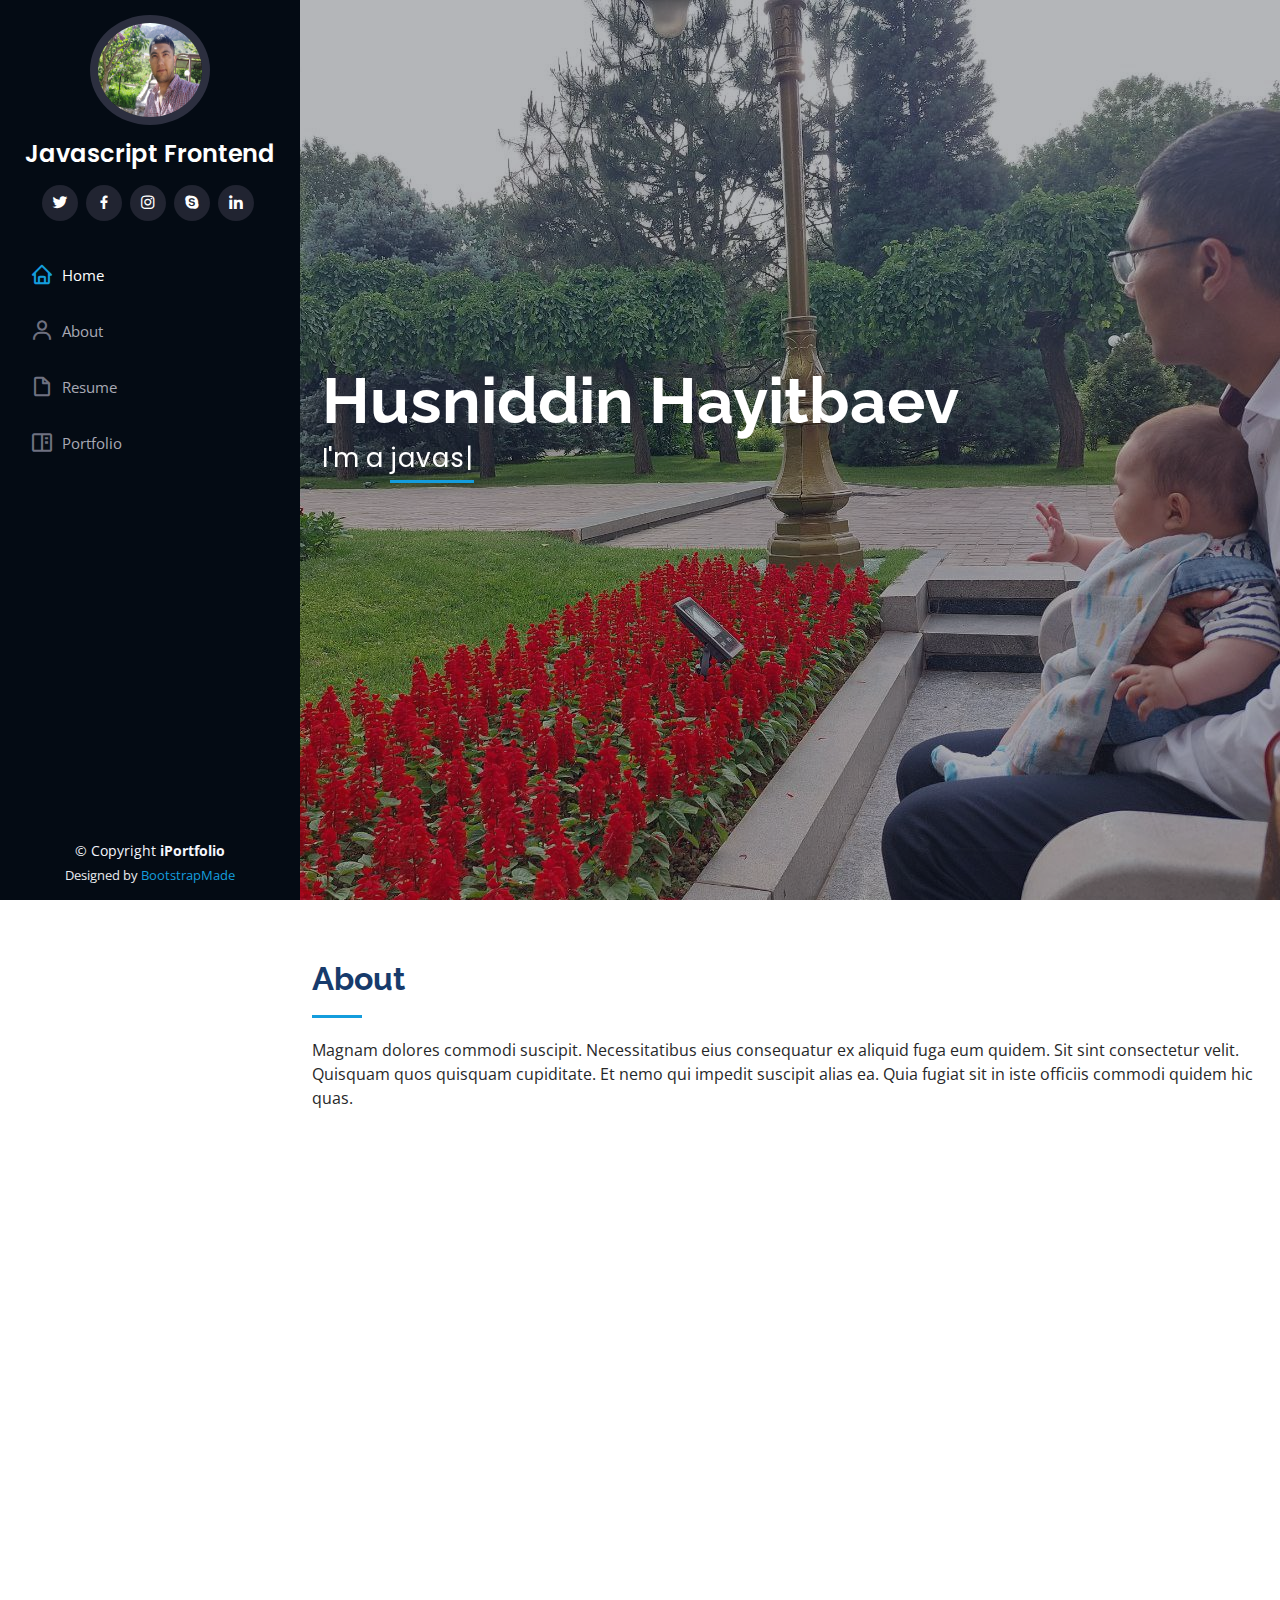
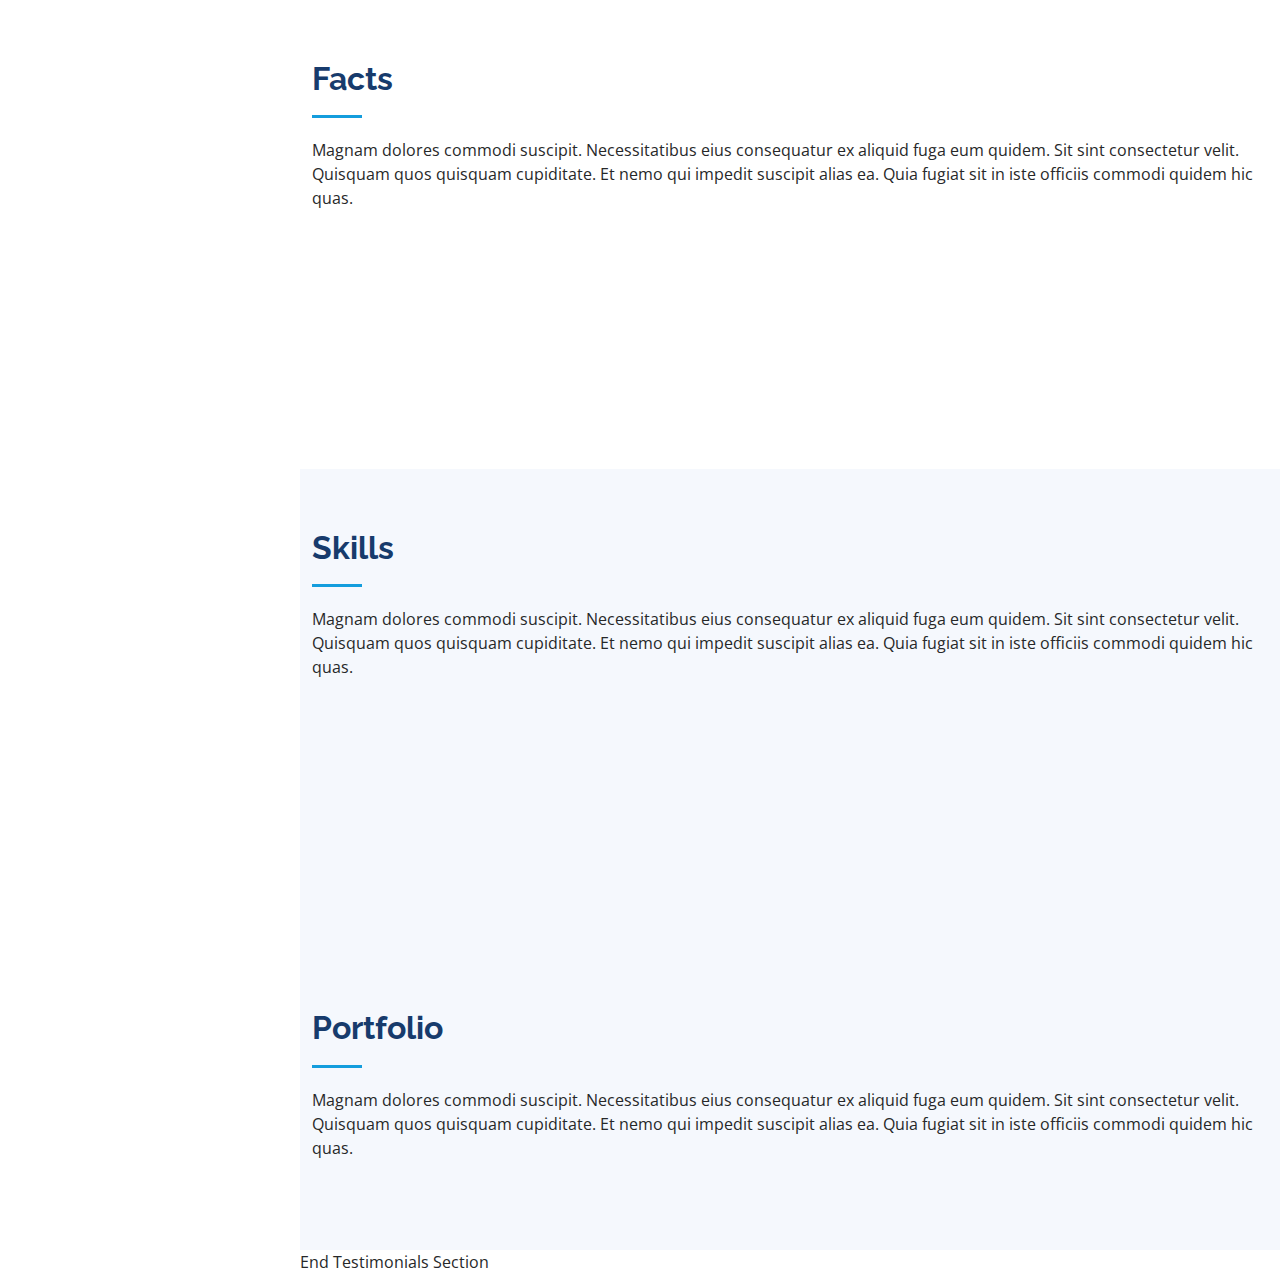
<file: iPortfolio/index.html>
<!DOCTYPE html>
<html lang="en">

<head>
  <meta charset="utf-8">
  <meta content="width=device-width, initial-scale=1.0" name="viewport">

  <title>iPortfolio Bootstrap Template - Index</title>
  <meta content="" name="description">
  <meta content="" name="keywords">

  <!-- Favicons -->
  <link href="assets/img/favicon.png" rel="icon">
  <link href="assets/img/apple-touch-icon.png" rel="apple-touch-icon">

  <!-- Google Fonts -->
  <link href="https://fonts.googleapis.com/css?family=Open+Sans:300,300i,400,400i,600,600i,700,700i|Raleway:300,300i,400,400i,500,500i,600,600i,700,700i|Poppins:300,300i,400,400i,500,500i,600,600i,700,700i" rel="stylesheet">

  <!-- Vendor CSS Files -->
  <link href="assets/vendor/aos/aos.css" rel="stylesheet">
  <link href="assets/vendor/bootstrap/css/bootstrap.min.css" rel="stylesheet">
  <link href="assets/vendor/bootstrap-icons/bootstrap-icons.css" rel="stylesheet">
  <link href="assets/vendor/boxicons/css/boxicons.min.css" rel="stylesheet">
  <link href="assets/vendor/glightbox/css/glightbox.min.css" rel="stylesheet">
  <link href="assets/vendor/swiper/swiper-bundle.min.css" rel="stylesheet">

  <!-- Template Main CSS File -->
  <link href="assets/css/style.css" rel="stylesheet">

  <!-- =======================================================
  * Template Name: iPortfolio - v3.7.0
  * Template URL: https://bootstrapmade.com/iportfolio-bootstrap-portfolio-websites-template/
  * Author: BootstrapMade.com
  * License: https://bootstrapmade.com/license/
  ======================================================== -->
</head>

<body>

  <!-- ======= Mobile nav toggle button ======= -->
  <i class="bi bi-list mobile-nav-toggle d-xl-none"></i>

  <!-- ======= Header ======= -->
  <header id="header">
    <div class="d-flex flex-column">

      <div class="profile">
        <img src="assets/img/img.jpg"  alt="" class="img-fluid rounded-circle">
        <h1 class="text-light"><a href="index.html"> Javascript Frontend</a></h1>
        <div class="social-links mt-3 text-center">
          <a href="#" class="twitter"><i class="bx bxl-twitter"></i></a>
          <a href="#" class="facebook"><i class="bx bxl-facebook"></i></a>
          <a href="#" class="instagram"><i class="bx bxl-instagram"></i></a>
          <a href="#" class="google-plus"><i class="bx bxl-skype"></i></a>
          <a href="#" class="linkedin"><i class="bx bxl-linkedin"></i></a>
        </div>
      </div>

      <style>
        .img-fluid{
          width: 100px;
          height: 110px;
        }
      </style>

      <nav id="navbar" class="nav-menu navbar">
        <ul>
          <li><a href="#hero" class="nav-link scrollto active"><i class="bx bx-home"></i> <span>Home</span></a></li>
          <li><a href="#about" class="nav-link scrollto"><i class="bx bx-user"></i> <span>About</span></a></li>
          <li><a href="#resume" class="nav-link scrollto"><i class="bx bx-file-blank"></i> <span>Resume</span></a></li>
          <li><a href="./Новая папка/index1.html" class="nav-link scrollto"><i class="bx bx-book-content"></i> <span>Portfolio</span></a></li>
          <!-- <li><a href="#contact" class="nav-link scrollto"><i class="bx bx-envelope"></i> <span>Contact</span></a></li> -->
        </ul>
      </nav><!-- .nav-menu -->
    </div>
  </header><!-- End Header -->

  <!-- ======= Hero Section ======= -->
  <section id="hero" class="d-flex flex-column justify-content-center align-items-center">
    <div class="hero-container" data-aos="fade-in">
      <h1>Husniddin Hayitbaev</h1>
      <p>I'm a <span class="typed" data-typed-items="javascript developer, frontend developer"></span></p>
    </div>
  </section><!-- End Hero -->

  <main id="main">

    <!-- ======= About Section ======= -->
    <section id="about" class="about">
      <div class="container">

        <div class="section-title">
          <h2>About</h2>
          <p>Magnam dolores commodi suscipit. Necessitatibus eius consequatur ex aliquid fuga eum quidem. Sit sint consectetur velit. Quisquam quos quisquam cupiditate. Et nemo qui impedit suscipit alias ea. Quia fugiat sit in iste officiis commodi quidem hic quas.</p>
        </div>

        <div class="row">
          <div class="col-lg-4" data-aos="fade-right">
            <img src="assets/img/rasm1.jpg" class="img-fluid" alt="">
          </div>
          <div class="col-lg-8 pt-4 pt-lg-0 content" data-aos="fade-left">
            <h3>UI/UX Designer &amp; Web Developer.</h3>
            <p class="fst-italic">
              Lorem ipsum dolor sit amet, consectetur adipiscing elit, sed do eiusmod tempor incididunt ut labore et dolore
              magna aliqua.
            </p>
            <div class="row">
              <div class="col-lg-6">
                <ul>
                  <li><i class="bi bi-chevron-right"></i> <strong>Birthday:</strong> <span>1 May 1995</span></li>
                  <li><i class="bi bi-chevron-right"></i> <strong>Website:</strong> <span>www.example.com</span></li>
                  <li><i class="bi bi-chevron-right"></i> <strong>Phone:</strong> <span>+123 456 7890</span></li>
                  <li><i class="bi bi-chevron-right"></i> <strong>City:</strong> <span>New York, USA</span></li>
                </ul>
              </div>
              <div class="col-lg-6">
                <ul>
                  <li><i class="bi bi-chevron-right"></i> <strong>Age:</strong> <span>30</span></li>
                  <li><i class="bi bi-chevron-right"></i> <strong>Degree:</strong> <span>Master</span></li>
                  <li><i class="bi bi-chevron-right"></i> <strong>PhEmailone:</strong> <span>email@example.com</span></li>
                  <li><i class="bi bi-chevron-right"></i> <strong>Freelance:</strong> <span>Available</span></li>
                </ul>
              </div>
            </div>
            <p>
              Officiis eligendi itaque labore et dolorum mollitia officiis optio vero. Quisquam sunt adipisci omnis et ut. Nulla accusantium dolor incidunt officia tempore. Et eius omnis.
              Cupiditate ut dicta maxime officiis quidem quia. Sed et consectetur qui quia repellendus itaque neque. Aliquid amet quidem ut quaerat cupiditate. Ab et eum qui repellendus omnis culpa magni laudantium dolores.
            </p>
          </div>
        </div>

      </div>
    </section><!-- End About Section -->

    <!-- ======= Facts Section ======= -->
    <section id="facts" class="facts">
      <div class="container">

        <div class="section-title">
          <h2>Facts</h2>
          <p>Magnam dolores commodi suscipit. Necessitatibus eius consequatur ex aliquid fuga eum quidem. Sit sint consectetur velit. Quisquam quos quisquam cupiditate. Et nemo qui impedit suscipit alias ea. Quia fugiat sit in iste officiis commodi quidem hic quas.</p>
        </div>

        <div class="row no-gutters">

          <div class="col-lg-3 col-md-6 d-md-flex align-items-md-stretch" data-aos="fade-up">
            <div class="count-box">
              <i class="bi bi-emoji-smile"></i>
              <span data-purecounter-start="0" data-purecounter-end="232" data-purecounter-duration="1" class="purecounter"></span>
              <p><strong>Happy Clients</strong> consequuntur quae</p>
            </div>
          </div>

          <div class="col-lg-3 col-md-6 d-md-flex align-items-md-stretch" data-aos="fade-up" data-aos-delay="100">
            <div class="count-box">
              <i class="bi bi-journal-richtext"></i>
              <span data-purecounter-start="0" data-purecounter-end="521" data-purecounter-duration="1" class="purecounter"></span>
              <p><strong>Projects</strong> adipisci atque cum quia aut</p>
            </div>
          </div>

          <div class="col-lg-3 col-md-6 d-md-flex align-items-md-stretch" data-aos="fade-up" data-aos-delay="200">
            <div class="count-box">
              <i class="bi bi-headset"></i>
              <span data-purecounter-start="0" data-purecounter-end="1453" data-purecounter-duration="1" class="purecounter"></span>
              <p><strong>Hours Of Support</strong> aut commodi quaerat</p>
            </div>
          </div>

          <div class="col-lg-3 col-md-6 d-md-flex align-items-md-stretch" data-aos="fade-up" data-aos-delay="300">
            <div class="count-box">
              <i class="bi bi-people"></i>
              <span data-purecounter-start="0" data-purecounter-end="32" data-purecounter-duration="1" class="purecounter"></span>
              <p><strong>Hard Workers</strong> rerum asperiores dolor</p>
            </div>
          </div>

        </div>

      </div>
    </section><!-- End Facts Section -->

    <!-- ======= Skills Section ======= -->
    <section id="skills" class="skills section-bg">
      <div class="container">

        <div class="section-title">
          <h2>Skills</h2>
          <p>Magnam dolores commodi suscipit. Necessitatibus eius consequatur ex aliquid fuga eum quidem. Sit sint consectetur velit. Quisquam quos quisquam cupiditate. Et nemo qui impedit suscipit alias ea. Quia fugiat sit in iste officiis commodi quidem hic quas.</p>
        </div>

        <div class="row skills-content">

          <div class="col-lg-6" data-aos="fade-up">

            <div class="progress">
              <span class="skill">HTML <i class="val">100%</i></span>
              <div class="progress-bar-wrap">
                <div class="progress-bar" role="progressbar" aria-valuenow="100" aria-valuemin="0" aria-valuemax="100"></div>
              </div>
            </div>

            <div class="progress">
              <span class="skill">CSS <i class="val">90%</i></span>
              <div class="progress-bar-wrap">
                <div class="progress-bar" role="progressbar" aria-valuenow="90" aria-valuemin="0" aria-valuemax="100"></div>
              </div>
            </div>

            <div class="progress">
              <span class="skill">JavaScript <i class="val">75%</i></span>
              <div class="progress-bar-wrap">
                <div class="progress-bar" role="progressbar" aria-valuenow="75" aria-valuemin="0" aria-valuemax="100"></div>
              </div>
            </div>

          </div>

          <div class="col-lg-6" data-aos="fade-up" data-aos-delay="100">

            <div class="progress">
              <span class="skill">PHP <i class="val">80%</i></span>
              <div class="progress-bar-wrap">
                <div class="progress-bar" role="progressbar" aria-valuenow="80" aria-valuemin="0" aria-valuemax="100"></div>
              </div>
            </div>

            <div class="progress">
              <span class="skill">WordPress/CMS <i class="val">90%</i></span>
              <div class="progress-bar-wrap">
                <div class="progress-bar" role="progressbar" aria-valuenow="90" aria-valuemin="0" aria-valuemax="100"></div>
              </div>
            </div>

            <div class="progress">
              <span class="skill">Photoshop <i class="val">55%</i></span>
              <div class="progress-bar-wrap">
                <div class="progress-bar" role="progressbar" aria-valuenow="55" aria-valuemin="0" aria-valuemax="100"></div>
              </div>
            </div>

          </div>

        </div>

      </div>
    </section><!-- End Skills Section -->

    <!-- ======= Resume Section ======= -->
    <!-- <section id="resume" class="resume">
      <div class="container">

        <div class="section-title">
          <h2>Resume</h2>
          <p>Magnam dolores commodi suscipit. Necessitatibus eius consequatur ex aliquid fuga eum quidem. Sit sint consectetur velit. Quisquam quos quisquam cupiditate. Et nemo qui impedit suscipit alias ea. Quia fugiat sit in iste officiis commodi quidem hic quas.</p>
        </div>

        <div class="row">
          <div class="col-lg-6" data-aos="fade-up">
            <h3 class="resume-title">Sumary</h3>
            <div class="resume-item pb-0">
              <h4>Alex Smith</h4>
              <p><em>Innovative and deadline-driven Graphic Designer with 3+ years of experience designing and developing user-centered digital/print marketing material from initial concept to final, polished deliverable.</em></p>
              <ul>
                <li>Portland par 127,Orlando, FL</li>
                <li>(123) 456-7891</li>
                <li>alice.barkley@example.com</li>
              </ul>
            </div>

            <h3 class="resume-title">Education</h3>
            <div class="resume-item">
              <h4>Master of Fine Arts &amp; Graphic Design</h4>
              <h5>2015 - 2016</h5>
              <p><em>Rochester Institute of Technology, Rochester, NY</em></p>
              <p>Qui deserunt veniam. Et sed aliquam labore tempore sed quisquam iusto autem sit. Ea vero voluptatum qui ut dignissimos deleniti nerada porti sand markend</p>
            </div>
            <div class="resume-item">
              <h4>Bachelor of Fine Arts &amp; Graphic Design</h4>
              <h5>2010 - 2014</h5>
              <p><em>Rochester Institute of Technology, Rochester, NY</em></p>
              <p>Quia nobis sequi est occaecati aut. Repudiandae et iusto quae reiciendis et quis Eius vel ratione eius unde vitae rerum voluptates asperiores voluptatem Earum molestiae consequatur neque etlon sader mart dila</p>
            </div>
          </div>
          <div class="col-lg-6" data-aos="fade-up" data-aos-delay="100">
            <h3 class="resume-title">Professional Experience</h3>
            <div class="resume-item">
              <h4>Senior graphic design specialist</h4>
              <h5>2019 - Present</h5>
              <p><em>Experion, New York, NY </em></p>
              <ul>
                <li>Lead in the design, development, and implementation of the graphic, layout, and production communication materials</li>
                <li>Delegate tasks to the 7 members of the design team and provide counsel on all aspects of the project. </li>
                <li>Supervise the assessment of all graphic materials in order to ensure quality and accuracy of the design</li>
                <li>Oversee the efficient use of production project budgets ranging from $2,000 - $25,000</li>
              </ul>
            </div>
            <div class="resume-item">
              <h4>Graphic design specialist</h4>
              <h5>2017 - 2018</h5>
              <p><em>Stepping Stone Advertising, New York, NY</em></p>
              <ul>
                <li>Developed numerous marketing programs (logos, brochures,infographics, presentations, and advertisements).</li>
                <li>Managed up to 5 projects or tasks at a given time while under pressure</li>
                <li>Recommended and consulted with clients on the most appropriate graphic design</li>
                <li>Created 4+ design presentations and proposals a month for clients and account managers</li>
              </ul>
            </div>
          </div>
        </div>

      </div>
    </section>End Resume Section -->

    <!-- ======= Portfolio Section ======= -->
    <section id="portfolio" class="portfolio section-bg">
      <div class="container">

        <div class="section-title">
          <h2>Portfolio</h2>
          <p>Magnam dolores commodi suscipit. Necessitatibus eius consequatur ex aliquid fuga eum quidem. Sit sint consectetur velit. Quisquam quos quisquam cupiditate. Et nemo qui impedit suscipit alias ea. Quia fugiat sit in iste officiis commodi quidem hic quas.</p>
        </div>

      
      </div>
    </section><!-- End Portfolio Section -->

    <!-- ======= Services Section ======= -->
    <!-- <section id="services" class="services">
      <div class="container">

        <div class="section-title">
          <h2>Services</h2>
          <p>Magnam dolores commodi suscipit. Necessitatibus eius consequatur ex aliquid fuga eum quidem. Sit sint consectetur velit. Quisquam quos quisquam cupiditate. Et nemo qui impedit suscipit alias ea. Quia fugiat sit in iste officiis commodi quidem hic quas.</p>
        </div>

        <div class="row">
          <div class="col-lg-4 col-md-6 icon-box" data-aos="fade-up">
            <div class="icon"><i class="bi bi-briefcase"></i></div>
            <h4 class="title"><a href="">Lorem Ipsum</a></h4>
            <p class="description">Voluptatum deleniti atque corrupti quos dolores et quas molestias excepturi sint occaecati cupiditate non provident</p>
          </div>
          <div class="col-lg-4 col-md-6 icon-box" data-aos="fade-up" data-aos-delay="100">
            <div class="icon"><i class="bi bi-card-checklist"></i></div>
            <h4 class="title"><a href="">Dolor Sitema</a></h4>
            <p class="description">Minim veniam, quis nostrud exercitation ullamco laboris nisi ut aliquip ex ea commodo consequat tarad limino ata</p>
          </div>
          <div class="col-lg-4 col-md-6 icon-box" data-aos="fade-up" data-aos-delay="200">
            <div class="icon"><i class="bi bi-bar-chart"></i></div>
            <h4 class="title"><a href="">Sed ut perspiciatis</a></h4>
            <p class="description">Duis aute irure dolor in reprehenderit in voluptate velit esse cillum dolore eu fugiat nulla pariatur</p>
          </div>
          <div class="col-lg-4 col-md-6 icon-box" data-aos="fade-up" data-aos-delay="300">
            <div class="icon"><i class="bi bi-binoculars"></i></div>
            <h4 class="title"><a href="">Magni Dolores</a></h4>
            <p class="description">Excepteur sint occaecat cupidatat non proident, sunt in culpa qui officia deserunt mollit anim id est laborum</p>
          </div>
          <div class="col-lg-4 col-md-6 icon-box" data-aos="fade-up" data-aos-delay="400">
            <div class="icon"><i class="bi bi-brightness-high"></i></div>
            <h4 class="title"><a href="">Nemo Enim</a></h4>
            <p class="description">At vero eos et accusamus et iusto odio dignissimos ducimus qui blanditiis praesentium voluptatum deleniti atque</p>
          </div>
          <div class="col-lg-4 col-md-6 icon-box" data-aos="fade-up" data-aos-delay="500">
            <div class="icon"><i class="bi bi-calendar4-week"></i></div>
            <h4 class="title"><a href="">Eiusmod Tempor</a></h4>
            <p class="description">Et harum quidem rerum facilis est et expedita distinctio. Nam libero tempore, cum soluta nobis est eligendi</p>
          </div>
        </div>

      </div>
    </section>End Services Section -->

    <!-- ======= Testimonials Section ======= -->
    End Testimonials Section

    <!-- ======= Contact Section ======= -->
    <!-- <section id="contact" class="contact">
      <div class="container">

        <div class="section-title">
          <h2>Contact</h2>
          <p>Magnam dolores commodi suscipit. Necessitatibus eius consequatur ex aliquid fuga eum quidem. Sit sint consectetur velit. Quisquam quos quisquam cupiditate. Et nemo qui impedit suscipit alias ea. Quia fugiat sit in iste officiis commodi quidem hic quas.</p>
        </div>

        <div class="row" data-aos="fade-in">

          <div class="col-lg-5 d-flex align-items-stretch">
            <div class="info">
              <div class="address">
                <i class="bi bi-geo-alt"></i>
                <h4>Location:</h4>
                <p>A108 Adam Street, New York, NY 535022</p>
              </div>

              <div class="email">
                <i class="bi bi-envelope"></i>
                <h4>Email:</h4>
                <p>info@example.com</p>
              </div>

              <div class="phone">
                <i class="bi bi-phone"></i>
                <h4>Call:</h4>
                <p>+1 5589 55488 55s</p>
              </div>

              <iframe src="https://www.google.com/maps/embed?pb=!1m14!1m8!1m3!1d12097.433213460943!2d-74.0062269!3d40.7101282!3m2!1i1024!2i768!4f13.1!3m3!1m2!1s0x0%3A0xb89d1fe6bc499443!2sDowntown+Conference+Center!5e0!3m2!1smk!2sbg!4v1539943755621" frameborder="0" style="border:0; width: 100%; height: 290px;" allowfullscreen></iframe>
            </div>

          </div>

          <div class="col-lg-7 mt-5 mt-lg-0 d-flex align-items-stretch">
            <form action="forms/contact.php" method="post" role="form" class="php-email-form">
              <div class="row">
                <div class="form-group col-md-6">
                  <label for="name">Your Name</label>
                  <input type="text" name="name" class="form-control" id="name" required>
                </div>
                <div class="form-group col-md-6">
                  <label for="name">Your Email</label>
                  <input type="email" class="form-control" name="email" id="email" required>
                </div>
              </div>
              <div class="form-group">
                <label for="name">Subject</label>
                <input type="text" class="form-control" name="subject" id="subject" required>
              </div>
              <div class="form-group">
                <label for="name">Message</label>
                <textarea class="form-control" name="message" rows="10" required></textarea>
              </div>
              <div class="my-3">
                <div class="loading">Loading</div>
                <div class="error-message"></div>
                <div class="sent-message">Your message has been sent. Thank you!</div>
              </div>
              <div class="text-center"><button type="submit">Send Message</button></div>
            </form>
          </div>

        </div>

      </div>
    </section>End Contact Section -->

  </main><!-- End #main -->

  <!-- ======= Footer ======= -->
  <footer id="footer">
    <div class="container">
      <div class="copyright">
        &copy; Copyright <strong><span>iPortfolio</span></strong>
      </div>
      <div class="credits">
        <!-- All the links in the footer should remain intact. -->
        <!-- You can delete the links only if you purchased the pro version. -->
        <!-- Licensing information: https://bootstrapmade.com/license/ -->
        <!-- Purchase the pro version with working PHP/AJAX contact form: https://bootstrapmade.com/iportfolio-bootstrap-portfolio-websites-template/ -->
        Designed by <a href="https://bootstrapmade.com/">BootstrapMade</a>
      </div>
    </div>
  </footer><!-- End  Footer -->

  <a href="#" class="back-to-top d-flex align-items-center justify-content-center"><i class="bi bi-arrow-up-short"></i></a>

  <!-- Vendor JS Files -->
  <script src="assets/vendor/purecounter/purecounter.js"></script>
  <script src="assets/vendor/aos/aos.js"></script>
  <script src="assets/vendor/bootstrap/js/bootstrap.bundle.min.js"></script>
  <script src="assets/vendor/glightbox/js/glightbox.min.js"></script>
  <script src="assets/vendor/isotope-layout/isotope.pkgd.min.js"></script>
  <script src="assets/vendor/swiper/swiper-bundle.min.js"></script>
  <script src="assets/vendor/typed.js/typed.min.js"></script>
  <script src="assets/vendor/waypoints/noframework.waypoints.js"></script>
  <script src="assets/vendor/php-email-form/validate.js"></script>

  <!-- Template Main JS File -->
  <script src="assets/js/main.js"></script>

</body>

</html>
</file>
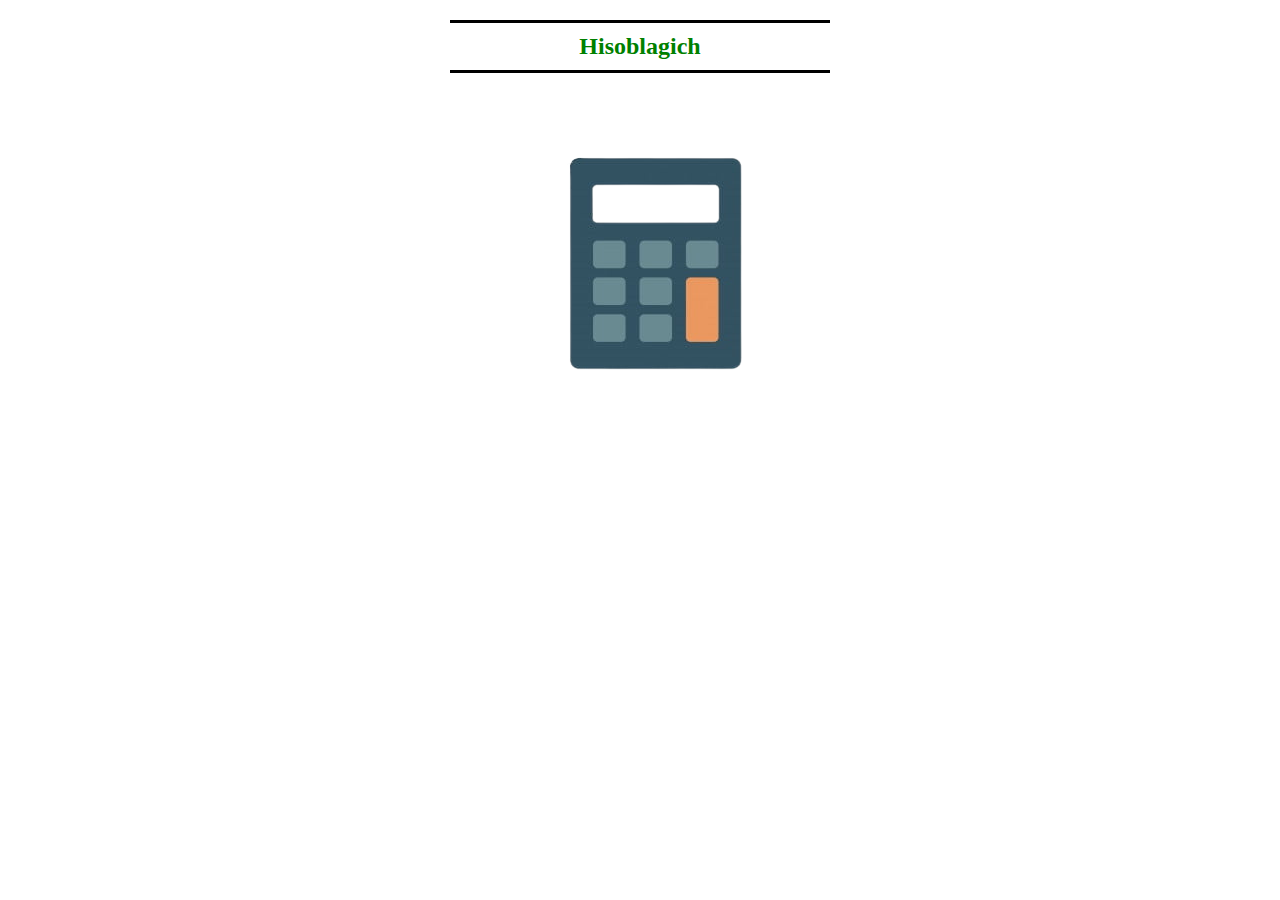
<file: Новая папка/index.html>
<!DOCTYPE html>
<html lang="en">
<head>
    <meta charset="UTF-8">
    <meta http-equiv="X-UA-Compatible" content="IE=edge">
    <meta name="viewport" content="width=device-width, initial-scale=1.0">
    <title>Document</title>
</head>
<body>
    
    <h2>Hisoblagich</h2>
    
    <div>
        <img src="./img/pngtree-cartoon-calculator-image_1288760-removebg-preview (1).png" alt="">
        <h1></h1>
</div>
    <style>
        /* body{
            background: rgb(2,0,36);
background: linear-gradient(90deg, rgba(2,0,36,1) 0%, rgba(121,9,98,1) 35%, rgba(0,212,255,1) 100%);
        } */
        div{
            position: relative;
            text-align: center;
            width: 500px;
            margin: auto;
        }
        h1{
            text-align: center;
            color: black;
            position:absolute ;
            top: 19%;
            left: 43%;
        }

        h2{
            text-align: center;
            color: green;
        }

        h2::after{
            content: "";
            display: block;
            width: 30%;
            height: 3px;
            background: black;
            margin: auto;
            margin-top: 10px;
        }
        h2::before{
            content: "";
            display: block;
            width: 30%;
            height: 3px;
            background: black;
            margin: auto;
            margin-bottom: 10px;
        }

        
    </style>


    <script src="./index.js"> </script>
</body>
</html>
</file>
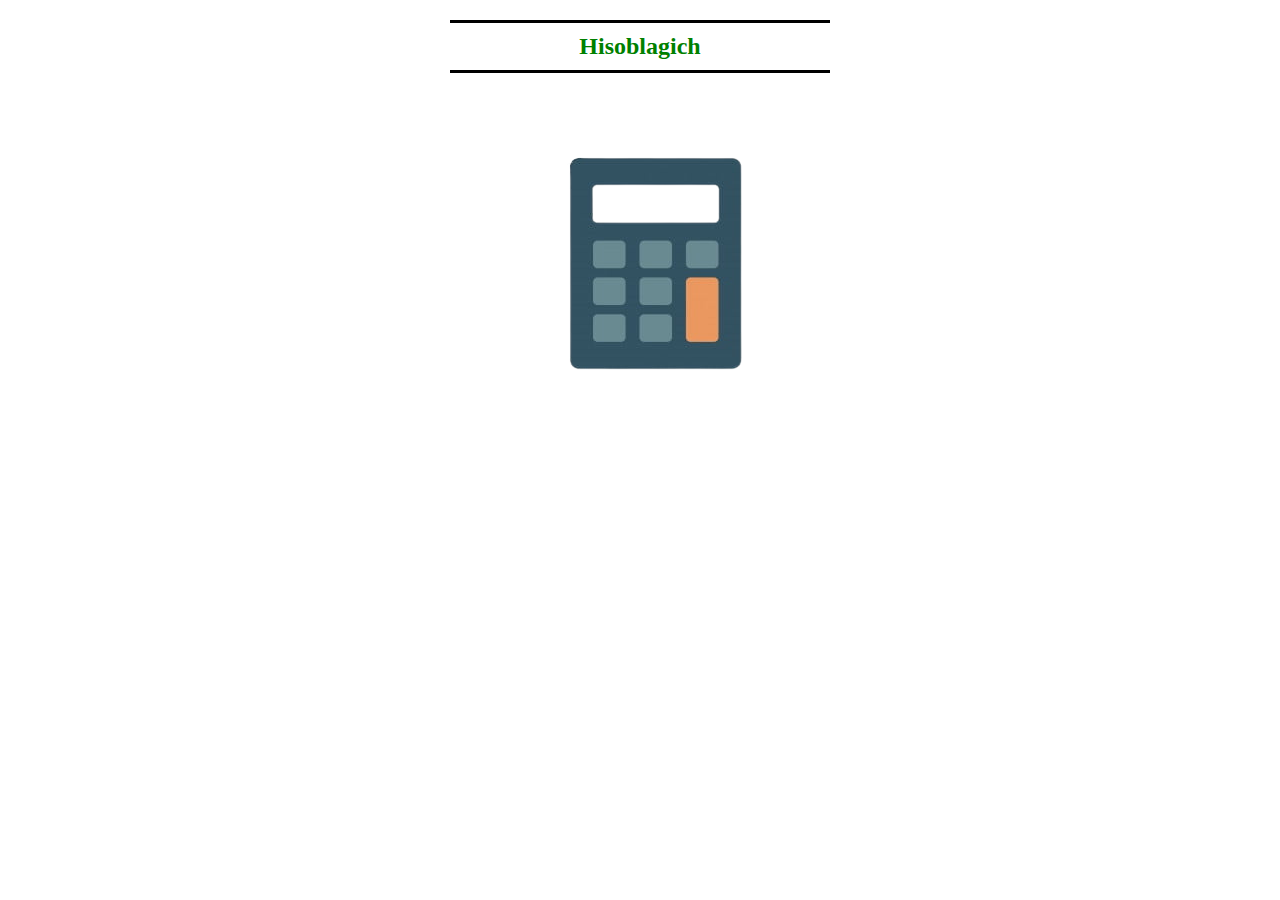
<file: iPortfolio/Новая папка/index.html>
<!DOCTYPE html>
<html lang="en">
<head>
    <meta charset="UTF-8">
    <meta http-equiv="X-UA-Compatible" content="IE=edge">
    <meta name="viewport" content="width=device-width, initial-scale=1.0">
    <title>Document</title>
</head>
<body>
    <h2>Hisoblagich</h2>
    
    <div>
        <img src="./img/pngtree-cartoon-calculator-image_1288760-removebg-preview (1).png" alt="">
        <h1></h1>
</div>
    <style>
        /* body{
            background: rgb(2,0,36);
background: linear-gradient(90deg, rgba(2,0,36,1) 0%, rgba(121,9,98,1) 35%, rgba(0,212,255,1) 100%);
        } */
        div{
            position: relative;
            text-align: center;
            width: 500px;
            margin: auto;
        }
        h1{
            text-align: center;
            color: black;
            position:absolute ;
            top: 19%;
            left: 43%;
        }

        h2{
            text-align: center;
            color: green;
        }

        h2::after{
            content: "";
            display: block;
            width: 30%;
            height: 3px;
            background: black;
            margin: auto;
            margin-top: 10px;
        }
        h2::before{
            content: "";
            display: block;
            width: 30%;
            height: 3px;
            background: black;
            margin: auto;
            margin-bottom: 10px;
        }

        
    </style>


    <script src="./index.js"> </script>
</body>
</html>
</file>
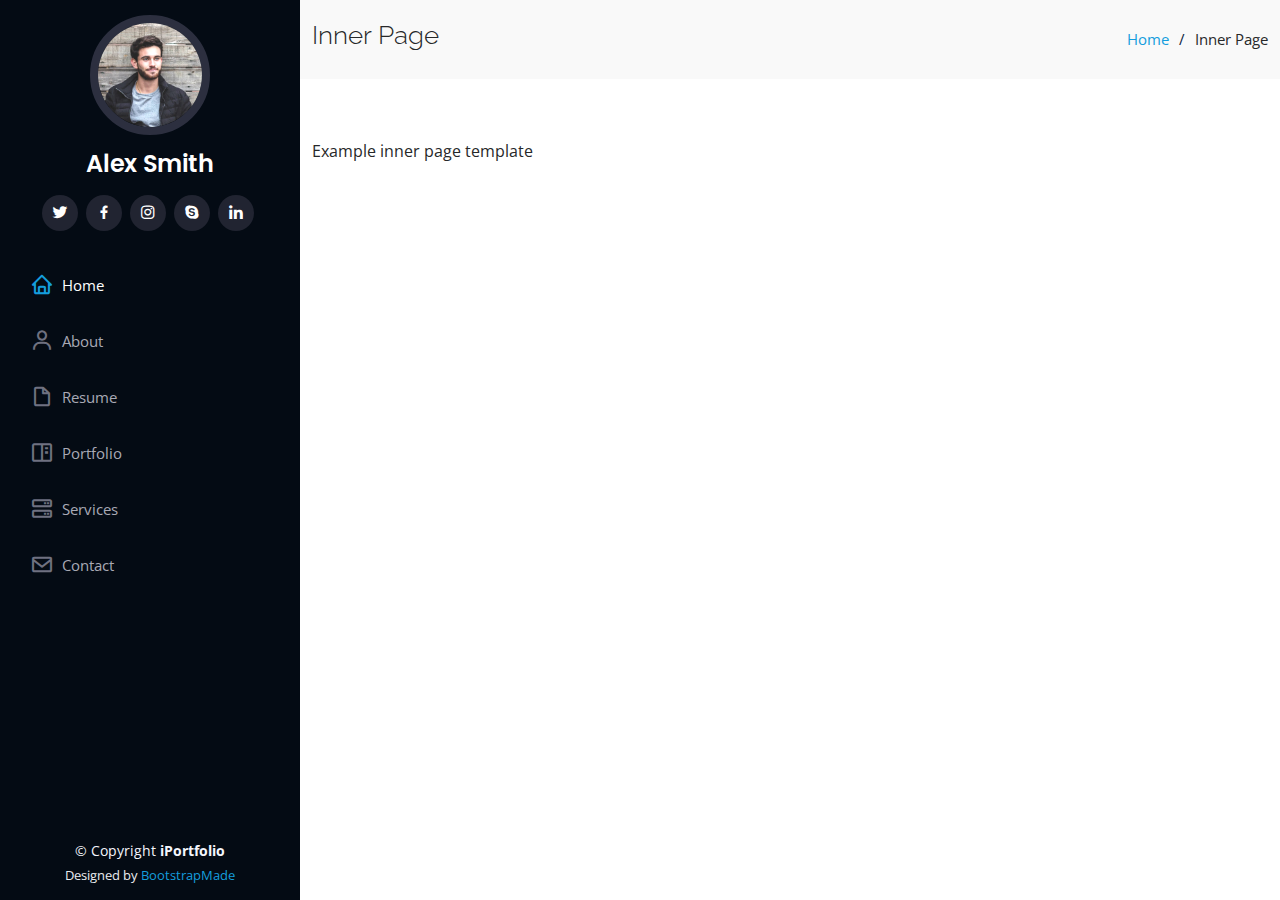
<file: iPortfolio/inner-page.html>
<!DOCTYPE html>
<html lang="en">

<head>
  <meta charset="utf-8">
  <meta content="width=device-width, initial-scale=1.0" name="viewport">

  <title>Inner Page - iPortfolio Bootstrap Template</title>
  <meta content="" name="description">
  <meta content="" name="keywords">

  <!-- Favicons -->
  <link href="assets/img/favicon.png" rel="icon">
  <link href="assets/img/apple-touch-icon.png" rel="apple-touch-icon">

  <!-- Google Fonts -->
  <link href="https://fonts.googleapis.com/css?family=Open+Sans:300,300i,400,400i,600,600i,700,700i|Raleway:300,300i,400,400i,500,500i,600,600i,700,700i|Poppins:300,300i,400,400i,500,500i,600,600i,700,700i" rel="stylesheet">

  <!-- Vendor CSS Files -->
  <link href="assets/vendor/aos/aos.css" rel="stylesheet">
  <link href="assets/vendor/bootstrap/css/bootstrap.min.css" rel="stylesheet">
  <link href="assets/vendor/bootstrap-icons/bootstrap-icons.css" rel="stylesheet">
  <link href="assets/vendor/boxicons/css/boxicons.min.css" rel="stylesheet">
  <link href="assets/vendor/glightbox/css/glightbox.min.css" rel="stylesheet">
  <link href="assets/vendor/swiper/swiper-bundle.min.css" rel="stylesheet">

  <!-- Template Main CSS File -->
  <link href="assets/css/style.css" rel="stylesheet">

  <!-- =======================================================
  * Template Name: iPortfolio - v3.7.0
  * Template URL: https://bootstrapmade.com/iportfolio-bootstrap-portfolio-websites-template/
  * Author: BootstrapMade.com
  * License: https://bootstrapmade.com/license/
  ======================================================== -->
</head>

<body>

  <!-- ======= Mobile nav toggle button ======= -->
  <i class="bi bi-list mobile-nav-toggle d-xl-none"></i>

  <!-- ======= Header ======= -->
  <header id="header">
    <div class="d-flex flex-column">

      <div class="profile">
        <img src="assets/img/profile-img.jpg" alt="" class="img-fluid rounded-circle">
        <h1 class="text-light"><a href="index.html">Alex Smith</a></h1>
        <div class="social-links mt-3 text-center">
          <a href="#" class="twitter"><i class="bx bxl-twitter"></i></a>
          <a href="#" class="facebook"><i class="bx bxl-facebook"></i></a>
          <a href="#" class="instagram"><i class="bx bxl-instagram"></i></a>
          <a href="#" class="google-plus"><i class="bx bxl-skype"></i></a>
          <a href="#" class="linkedin"><i class="bx bxl-linkedin"></i></a>
        </div>
      </div>

      <nav id="navbar" class="nav-menu navbar">
        <ul>
          <li><a href="#hero" class="nav-link scrollto active"><i class="bx bx-home"></i> <span>Home</span></a></li>
          <li><a href="#about" class="nav-link scrollto"><i class="bx bx-user"></i> <span>About</span></a></li>
          <li><a href="#resume" class="nav-link scrollto"><i class="bx bx-file-blank"></i> <span>Resume</span></a></li>
          <li><a href="#portfolio" class="nav-link scrollto"><i class="bx bx-book-content"></i> <span>Portfolio</span></a></li>
          <li><a href="#services" class="nav-link scrollto"><i class="bx bx-server"></i> <span>Services</span></a></li>
          <li><a href="#contact" class="nav-link scrollto"><i class="bx bx-envelope"></i> <span>Contact</span></a></li>
        </ul>
      </nav><!-- .nav-menu -->
    </div>
  </header><!-- End Header -->

  <main id="main">

    <!-- ======= Breadcrumbs ======= -->
    <section class="breadcrumbs">
      <div class="container">

        <div class="d-flex justify-content-between align-items-center">
          <h2>Inner Page</h2>
          <ol>
            <li><a href="index.html">Home</a></li>
            <li>Inner Page</li>
          </ol>
        </div>

      </div>
    </section><!-- End Breadcrumbs -->

    <section class="inner-page">
      <div class="container">
        <p>
          Example inner page template
        </p>
      </div>
    </section>

  </main><!-- End #main -->

  <!-- ======= Footer ======= -->
  <footer id="footer">
    <div class="container">
      <div class="copyright">
        &copy; Copyright <strong><span>iPortfolio</span></strong>
      </div>
      <div class="credits">
        <!-- All the links in the footer should remain intact. -->
        <!-- You can delete the links only if you purchased the pro version. -->
        <!-- Licensing information: https://bootstrapmade.com/license/ -->
        <!-- Purchase the pro version with working PHP/AJAX contact form: https://bootstrapmade.com/iportfolio-bootstrap-portfolio-websites-template/ -->
        Designed by <a href="https://bootstrapmade.com/">BootstrapMade</a>
      </div>
    </div>
  </footer><!-- End  Footer -->

  <a href="#" class="back-to-top d-flex align-items-center justify-content-center"><i class="bi bi-arrow-up-short"></i></a>

  <!-- Vendor JS Files -->
  <script src="assets/vendor/purecounter/purecounter.js"></script>
  <script src="assets/vendor/aos/aos.js"></script>
  <script src="assets/vendor/bootstrap/js/bootstrap.bundle.min.js"></script>
  <script src="assets/vendor/glightbox/js/glightbox.min.js"></script>
  <script src="assets/vendor/isotope-layout/isotope.pkgd.min.js"></script>
  <script src="assets/vendor/swiper/swiper-bundle.min.js"></script>
  <script src="assets/vendor/typed.js/typed.min.js"></script>
  <script src="assets/vendor/waypoints/noframework.waypoints.js"></script>
  <script src="assets/vendor/php-email-form/validate.js"></script>

  <!-- Template Main JS File -->
  <script src="assets/js/main.js"></script>

</body>

</html>
</file>
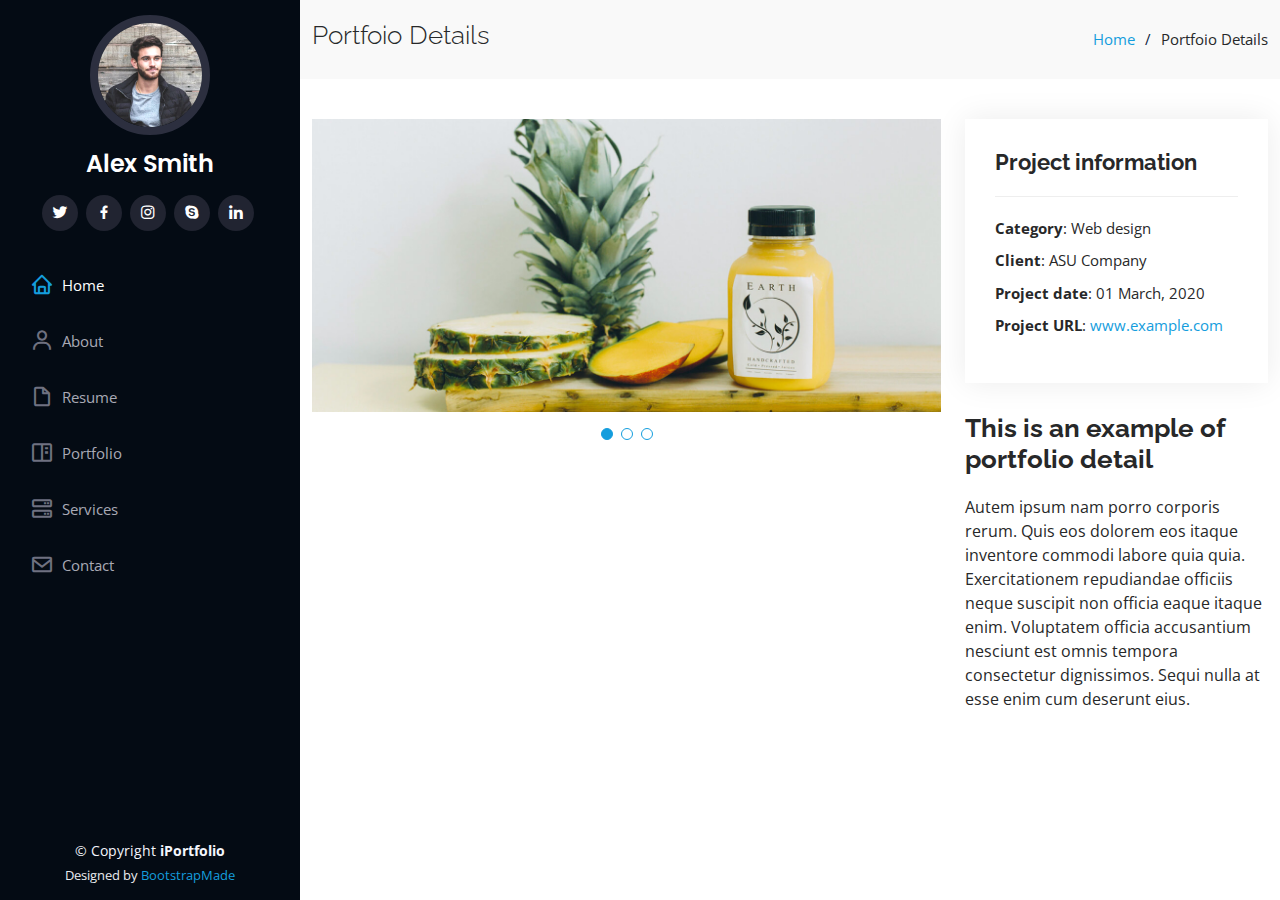
<file: iPortfolio/portfolio-details.html>
<!DOCTYPE html>
<html lang="en">

<head>
  <meta charset="utf-8">
  <meta content="width=device-width, initial-scale=1.0" name="viewport">

  <title>Portfolio Details - iPortfolio Bootstrap Template</title>
  <meta content="" name="description">
  <meta content="" name="keywords">

  <!-- Favicons -->
  <link href="assets/img/favicon.png" rel="icon">
  <link href="assets/img/apple-touch-icon.png" rel="apple-touch-icon">

  <!-- Google Fonts -->
  <link href="https://fonts.googleapis.com/css?family=Open+Sans:300,300i,400,400i,600,600i,700,700i|Raleway:300,300i,400,400i,500,500i,600,600i,700,700i|Poppins:300,300i,400,400i,500,500i,600,600i,700,700i" rel="stylesheet">

  <!-- Vendor CSS Files -->
  <link href="assets/vendor/aos/aos.css" rel="stylesheet">
  <link href="assets/vendor/bootstrap/css/bootstrap.min.css" rel="stylesheet">
  <link href="assets/vendor/bootstrap-icons/bootstrap-icons.css" rel="stylesheet">
  <link href="assets/vendor/boxicons/css/boxicons.min.css" rel="stylesheet">
  <link href="assets/vendor/glightbox/css/glightbox.min.css" rel="stylesheet">
  <link href="assets/vendor/swiper/swiper-bundle.min.css" rel="stylesheet">

  <!-- Template Main CSS File -->
  <link href="assets/css/style.css" rel="stylesheet">

  <!-- =======================================================
  * Template Name: iPortfolio - v3.7.0
  * Template URL: https://bootstrapmade.com/iportfolio-bootstrap-portfolio-websites-template/
  * Author: BootstrapMade.com
  * License: https://bootstrapmade.com/license/
  ======================================================== -->
</head>

<body>

  <!-- ======= Mobile nav toggle button ======= -->
  <i class="bi bi-list mobile-nav-toggle d-xl-none"></i>

  <!-- ======= Header ======= -->
  <header id="header">
    <div class="d-flex flex-column">

      <div class="profile">
        <img src="assets/img/profile-img.jpg" alt="" class="img-fluid rounded-circle">
        <h1 class="text-light"><a href="index.html">Alex Smith</a></h1>
        <div class="social-links mt-3 text-center">
          <a href="#" class="twitter"><i class="bx bxl-twitter"></i></a>
          <a href="#" class="facebook"><i class="bx bxl-facebook"></i></a>
          <a href="#" class="instagram"><i class="bx bxl-instagram"></i></a>
          <a href="#" class="google-plus"><i class="bx bxl-skype"></i></a>
          <a href="#" class="linkedin"><i class="bx bxl-linkedin"></i></a>
        </div>
      </div>

      <nav id="navbar" class="nav-menu navbar">
        <ul>
          <li><a href="#hero" class="nav-link scrollto active"><i class="bx bx-home"></i> <span>Home</span></a></li>
          <li><a href="#about" class="nav-link scrollto"><i class="bx bx-user"></i> <span>About</span></a></li>
          <li><a href="#resume" class="nav-link scrollto"><i class="bx bx-file-blank"></i> <span>Resume</span></a></li>
          <li><a href="#portfolio" class="nav-link scrollto"><i class="bx bx-book-content"></i> <span>Portfolio</span></a></li>
          <li><a href="#services" class="nav-link scrollto"><i class="bx bx-server"></i> <span>Services</span></a></li>
          <li><a href="#contact" class="nav-link scrollto"><i class="bx bx-envelope"></i> <span>Contact</span></a></li>
        </ul>
      </nav><!-- .nav-menu -->
    </div>
  </header><!-- End Header -->

  <main id="main">

    <!-- ======= Breadcrumbs ======= -->
    <section id="breadcrumbs" class="breadcrumbs">
      <div class="container">

        <div class="d-flex justify-content-between align-items-center">
          <h2>Portfoio Details</h2>
          <ol>
            <li><a href="index.html">Home</a></li>
            <li>Portfoio Details</li>
          </ol>
        </div>

      </div>
    </section><!-- End Breadcrumbs -->

    <!-- ======= Portfolio Details Section ======= -->
    <section id="portfolio-details" class="portfolio-details">
      <div class="container">

        <div class="row gy-4">

          <div class="col-lg-8">
            <div class="portfolio-details-slider swiper">
              <div class="swiper-wrapper align-items-center">

                <div class="swiper-slide">
                  <img src="assets/img/portfolio/portfolio-details-1.jpg" alt="">
                </div>

                <div class="swiper-slide">
                  <img src="assets/img/portfolio/portfolio-details-2.jpg" alt="">
                </div>

                <div class="swiper-slide">
                  <img src="assets/img/portfolio/portfolio-details-3.jpg" alt="">
                </div>

              </div>
              <div class="swiper-pagination"></div>
            </div>
          </div>

          <div class="col-lg-4">
            <div class="portfolio-info">
              <h3>Project information</h3>
              <ul>
                <li><strong>Category</strong>: Web design</li>
                <li><strong>Client</strong>: ASU Company</li>
                <li><strong>Project date</strong>: 01 March, 2020</li>
                <li><strong>Project URL</strong>: <a href="#">www.example.com</a></li>
              </ul>
            </div>
            <div class="portfolio-description">
              <h2>This is an example of portfolio detail</h2>
              <p>
                Autem ipsum nam porro corporis rerum. Quis eos dolorem eos itaque inventore commodi labore quia quia. Exercitationem repudiandae officiis neque suscipit non officia eaque itaque enim. Voluptatem officia accusantium nesciunt est omnis tempora consectetur dignissimos. Sequi nulla at esse enim cum deserunt eius.
              </p>
            </div>
          </div>

        </div>

      </div>
    </section><!-- End Portfolio Details Section -->

  </main><!-- End #main -->

  <!-- ======= Footer ======= -->
  <footer id="footer">
    <div class="container">
      <div class="copyright">
        &copy; Copyright <strong><span>iPortfolio</span></strong>
      </div>
      <div class="credits">
        <!-- All the links in the footer should remain intact. -->
        <!-- You can delete the links only if you purchased the pro version. -->
        <!-- Licensing information: https://bootstrapmade.com/license/ -->
        <!-- Purchase the pro version with working PHP/AJAX contact form: https://bootstrapmade.com/iportfolio-bootstrap-portfolio-websites-template/ -->
        Designed by <a href="https://bootstrapmade.com/">BootstrapMade</a>
      </div>
    </div>
  </footer><!-- End  Footer -->

  <a href="#" class="back-to-top d-flex align-items-center justify-content-center"><i class="bi bi-arrow-up-short"></i></a>

  <!-- Vendor JS Files -->
  <script src="assets/vendor/purecounter/purecounter.js"></script>
  <script src="assets/vendor/aos/aos.js"></script>
  <script src="assets/vendor/bootstrap/js/bootstrap.bundle.min.js"></script>
  <script src="assets/vendor/glightbox/js/glightbox.min.js"></script>
  <script src="assets/vendor/isotope-layout/isotope.pkgd.min.js"></script>
  <script src="assets/vendor/swiper/swiper-bundle.min.js"></script>
  <script src="assets/vendor/typed.js/typed.min.js"></script>
  <script src="assets/vendor/waypoints/noframework.waypoints.js"></script>
  <script src="assets/vendor/php-email-form/validate.js"></script>

  <!-- Template Main JS File -->
  <script src="assets/js/main.js"></script>

</body>

</html>
</file>
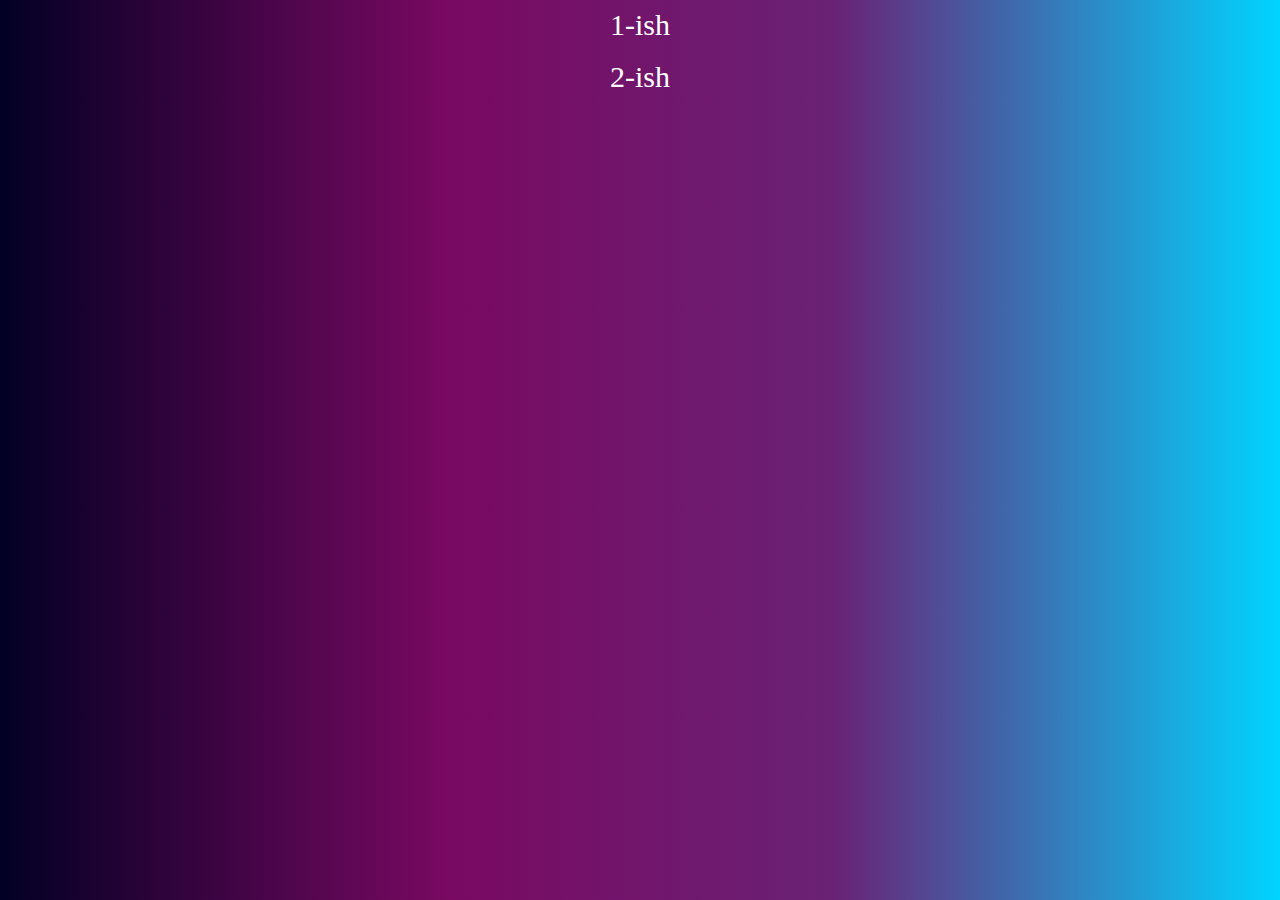
<file: iPortfolio/Новая папка/index1.html>
<!DOCTYPE html>
<html lang="en">
<head>
    <meta charset="UTF-8">
    <meta http-equiv="X-UA-Compatible" content="IE=edge">
    <meta name="viewport" content="width=device-width, initial-scale=1.0">
    <title>Document</title>
</head>
<body>


    <div>
        <a href="./index.html">1-ish</a>
        <br><br>
        <a href="./index2.html">2-ish</a>
    </div>


    <style>
        body{
            background: rgb(2,0,36);
background: linear-gradient(90deg, rgba(2,0,36,1) 0%, rgba(121,9,98,1) 35%, rgba(106,34,117,1) 65%, rgba(0,212,255,1) 100%);
        }
        div{
            text-align: center;
        }

        a{
            text-decoration: none;
            color: white;
            font-size: 30px;
        }
        a:hover{
            color: yellow;
            transition: 1s;
        }
    </style>


</body>
</html>
</file>
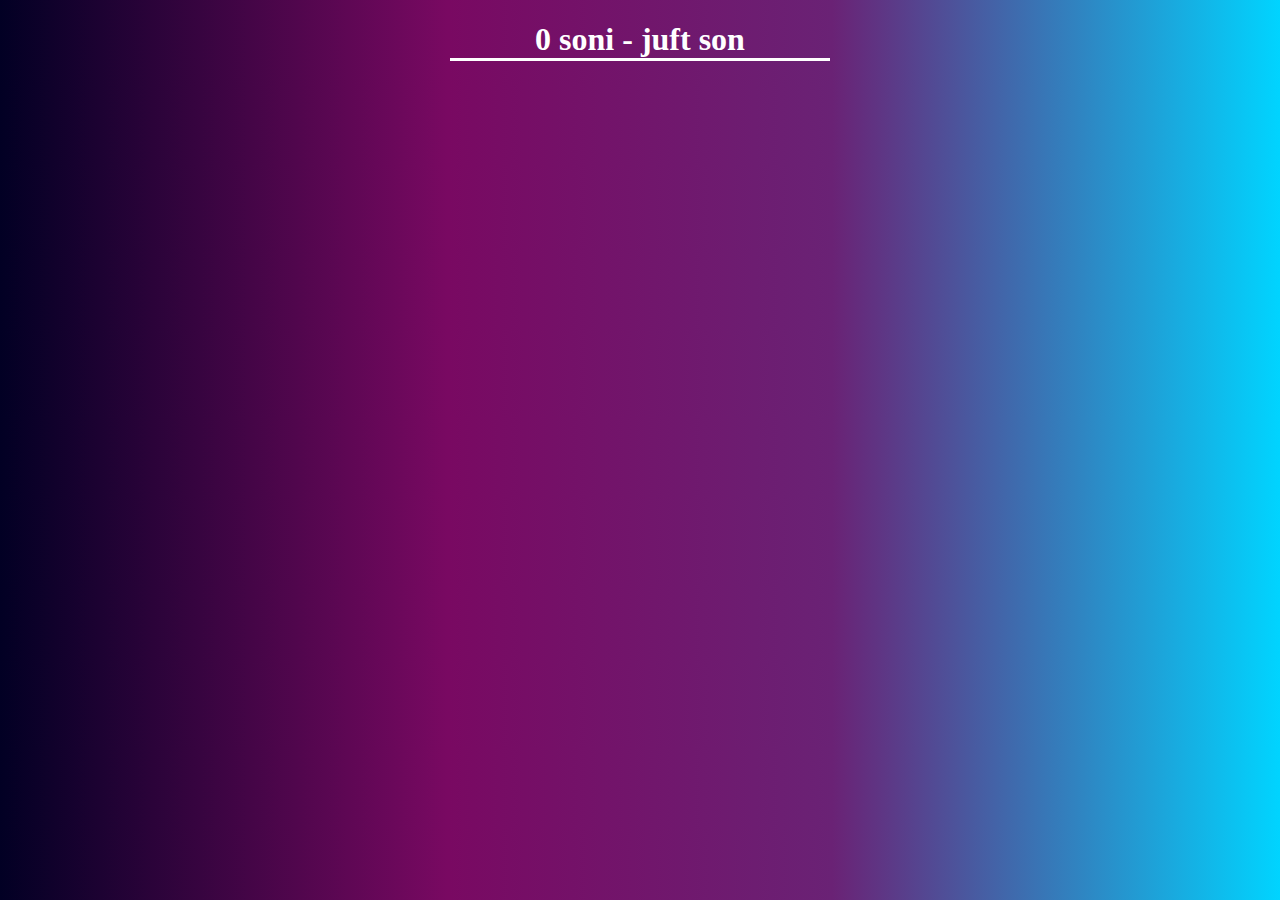
<file: iPortfolio/Новая папка/index2.html>
<!DOCTYPE html>
<html lang="en">
<head>
    <meta charset="UTF-8">
    <meta http-equiv="X-UA-Compatible" content="IE=edge">
    <meta name="viewport" content="width=device-width, initial-scale=1.0">
    <title>Document</title>
</head>
<body>

    <h1></h1>
    <style>
        body{
            background: rgb(2,0,36);
background: linear-gradient(90deg, rgba(2,0,36,1) 0%, rgba(121,9,98,1) 35%, rgba(106,34,117,1) 65%, rgba(0,212,255,1) 100%);
        }

        h1{
            text-align: center;
            color: white    ;
        }

        h1::after{
            content: "";
            display: block;
            width: 30%;
            margin: auto;
            height: 3px;
            background: white;
            margin-top: 10px;
        }
        h1::after{
            content: "";
            display: block;
            width: 30%;
            margin: auto;
            height: 3px;
            background: white;
            margin-bottom: 10px;
        }
    </style>

<script src="./index2.js"></script>

</body>
</html>
</file>
<file: iPortfolio/assets/css/style.css>
/**
* Template Name: iPortfolio - v3.7.0
* Template URL: https://bootstrapmade.com/iportfolio-bootstrap-portfolio-websites-template/
* Author: BootstrapMade.com
* License: https://bootstrapmade.com/license/
*/

/*--------------------------------------------------------------
# General
--------------------------------------------------------------*/
body {
  font-family: "Open Sans", sans-serif;
  color: #272829;
}

a {
  color: #149ddd;
  text-decoration: none;
}

a:hover {
  color: #37b3ed;
  text-decoration: none;
}

h1, h2, h3, h4, h5, h6 {
  font-family: "Raleway", sans-serif;
}

/*--------------------------------------------------------------
# Back to top button
--------------------------------------------------------------*/
.back-to-top {
  position: fixed;
  visibility: hidden;
  opacity: 0;
  right: 15px;
  bottom: 15px;
  z-index: 996;
  background: #149ddd;
  width: 40px;
  height: 40px;
  border-radius: 50px;
  transition: all 0.4s;
}
.back-to-top i {
  font-size: 28px;
  color: #fff;
  line-height: 0;
}
.back-to-top:hover {
  background: #2eafec;
  color: #fff;
}
.back-to-top.active {
  visibility: visible;
  opacity: 1;
}

/*--------------------------------------------------------------
# Header
--------------------------------------------------------------*/
#header {
  position: fixed;
  top: 0;
  left: 0;
  bottom: 0;
  width: 300px;
  transition: all ease-in-out 0.5s;
  z-index: 9997;
  transition: all 0.5s;
  padding: 0 15px;
  background: #040b14;
  overflow-y: auto;
}
#header .profile img {
  margin: 15px auto;
  display: block;
  width: 120px;
  border: 8px solid #2c2f3f;
}
#header .profile h1 {
  font-size: 24px;
  margin: 0;
  padding: 0;
  font-weight: 600;
  -moz-text-align-last: center;
  text-align-last: center;
  font-family: "Poppins", sans-serif;
}
#header .profile h1 a, #header .profile h1 a:hover {
  color: #fff;
  text-decoration: none;
}
#header .profile .social-links a {
  font-size: 18px;
  display: inline-block;
  background: #212431;
  color: #fff;
  line-height: 1;
  padding: 8px 0;
  margin-right: 4px;
  border-radius: 50%;
  text-align: center;
  width: 36px;
  height: 36px;
  transition: 0.3s;
}
#header .profile .social-links a:hover {
  background: #149ddd;
  color: #fff;
  text-decoration: none;
}

#main {
  margin-left: 300px;
}

@media (max-width: 1199px) {
  #header {
    left: -300px;
  }

  #main {
    margin-left: 0;
  }
}
/*--------------------------------------------------------------
# Navigation Menu
--------------------------------------------------------------*/
/* Desktop Navigation */
.nav-menu {
  padding: 30px 0 0 0;
}
.nav-menu * {
  margin: 0;
  padding: 0;
  list-style: none;
}
.nav-menu > ul > li {
  position: relative;
  white-space: nowrap;
}
.nav-menu a, .nav-menu a:focus {
  display: flex;
  align-items: center;
  color: #a8a9b4;
  padding: 12px 15px;
  margin-bottom: 8px;
  transition: 0.3s;
  font-size: 15px;
}
.nav-menu a i, .nav-menu a:focus i {
  font-size: 24px;
  padding-right: 8px;
  color: #6f7180;
}
.nav-menu a:hover, .nav-menu .active, .nav-menu .active:focus, .nav-menu li:hover > a {
  text-decoration: none;
  color: #fff;
}
.nav-menu a:hover i, .nav-menu .active i, .nav-menu .active:focus i, .nav-menu li:hover > a i {
  color: #149ddd;
}

/* Mobile Navigation */
.mobile-nav-toggle {
  position: fixed;
  right: 15px;
  top: 15px;
  z-index: 9998;
  border: 0;
  font-size: 24px;
  transition: all 0.4s;
  outline: none !important;
  background-color: #149ddd;
  color: #fff;
  width: 40px;
  height: 40px;
  display: inline-flex;
  align-items: center;
  justify-content: center;
  line-height: 0;
  border-radius: 50px;
  cursor: pointer;
}

.mobile-nav-active {
  overflow: hidden;
}
.mobile-nav-active #header {
  left: 0;
}

/*--------------------------------------------------------------
# Hero Section
--------------------------------------------------------------*/
#hero {
  width: 100%;
  height: 100vh;
  background: url("../img/rasm2.jpg") ;
  background-size: cover;
  background-repeat: no-repeat;
}
#hero:before {
  content: "";
  background: rgba(5, 13, 24, 0.3);
  position: absolute;
  bottom: 0;
  top: 0;
  left: 0;
  right: 0;
  z-index: 1;
}
#hero .hero-container {
  position: relative;
  z-index: 2;
  min-width: 300px;
}
#hero h1 {
  margin: 0 0 10px 0;
  font-size: 64px;
  font-weight: 700;
  line-height: 56px;
  color: #fff;
}
#hero p {
  color: #fff;
  margin-bottom: 50px;
  font-size: 26px;
  font-family: "Poppins", sans-serif;
}
#hero p span {
  color: #fff;
  padding-bottom: 4px;
  letter-spacing: 1px;
  border-bottom: 3px solid #149ddd;
}
@media (min-width: 1024px) {
  #hero {
    background-attachment: fixed;
  }
}
@media (max-width: 768px) {
  #hero h1 {
    font-size: 28px;
    line-height: 36px;
  }
  #hero h2 {
    font-size: 18px;
    line-height: 24px;
    margin-bottom: 30px;
  }
}

/*--------------------------------------------------------------
# Sections General
--------------------------------------------------------------*/
section {
  padding: 60px 0;
  overflow: hidden;
}

.section-bg {
  background: #f5f8fd;
}

.section-title {
  padding-bottom: 30px;
}
.section-title h2 {
  font-size: 32px;
  font-weight: bold;
  margin-bottom: 20px;
  padding-bottom: 20px;
  position: relative;
  color: #173b6c;
}
.section-title h2::after {
  content: "";
  position: absolute;
  display: block;
  width: 50px;
  height: 3px;
  background: #149ddd;
  bottom: 0;
  left: 0;
}
.section-title p {
  margin-bottom: 0;
}

/*--------------------------------------------------------------
# About
--------------------------------------------------------------*/
.about .content h3 {
  font-weight: 700;
  font-size: 26px;
  color: #173b6c;
}
.about .content ul {
  list-style: none;
  padding: 0;
}
.about .content ul li {
  margin-bottom: 20px;
  display: flex;
  align-items: center;
}
.about .content ul strong {
  margin-right: 10px;
}
.about .content ul i {
  font-size: 16px;
  margin-right: 5px;
  color: #149ddd;
  line-height: 0;
}
.about .content p:last-child {
  margin-bottom: 0;
}

/*--------------------------------------------------------------
# Facts
--------------------------------------------------------------*/
.facts {
  padding-bottom: 30px;
}
.facts .count-box {
  padding: 30px;
  width: 100%;
}
.facts .count-box i {
  display: block;
  font-size: 44px;
  color: #149ddd;
  float: left;
  line-height: 0;
}
.facts .count-box span {
  font-size: 48px;
  line-height: 40px;
  display: block;
  font-weight: 700;
  color: #050d18;
  margin-left: 60px;
}
.facts .count-box p {
  padding: 15px 0 0 0;
  margin: 0 0 0 60px;
  font-family: "Raleway", sans-serif;
  font-size: 14px;
  color: #122f57;
}
.facts .count-box a {
  font-weight: 600;
  display: block;
  margin-top: 20px;
  color: #122f57;
  font-size: 15px;
  font-family: "Poppins", sans-serif;
  transition: ease-in-out 0.3s;
}
.facts .count-box a:hover {
  color: #1f5297;
}

/*--------------------------------------------------------------
# Akills
--------------------------------------------------------------*/
.skills .progress {
  height: 60px;
  display: block;
  background: none;
  border-radius: 0;
}
.skills .progress .skill {
  padding: 0;
  margin: 0 0 6px 0;
  text-transform: uppercase;
  display: block;
  font-weight: 600;
  font-family: "Poppins", sans-serif;
  color: #050d18;
}
.skills .progress .skill .val {
  float: right;
  font-style: normal;
}
.skills .progress-bar-wrap {
  background: #dce8f8;
  height: 10px;
}
.skills .progress-bar {
  width: 1px;
  height: 10px;
  transition: 0.9s;
  background-color: #149ddd;
}

/*--------------------------------------------------------------
# Resume
--------------------------------------------------------------*/
.resume .resume-title {
  font-size: 26px;
  font-weight: 700;
  margin-top: 20px;
  margin-bottom: 20px;
  color: #050d18;
}
.resume .resume-item {
  padding: 0 0 20px 20px;
  margin-top: -2px;
  border-left: 2px solid #1f5297;
  position: relative;
}
.resume .resume-item h4 {
  line-height: 18px;
  font-size: 18px;
  font-weight: 600;
  text-transform: uppercase;
  font-family: "Poppins", sans-serif;
  color: #050d18;
  margin-bottom: 10px;
}
.resume .resume-item h5 {
  font-size: 16px;
  background: #e4edf9;
  padding: 5px 15px;
  display: inline-block;
  font-weight: 600;
  margin-bottom: 10px;
}
.resume .resume-item ul {
  padding-left: 20px;
}
.resume .resume-item ul li {
  padding-bottom: 10px;
}
.resume .resume-item:last-child {
  padding-bottom: 0;
}
.resume .resume-item::before {
  content: "";
  position: absolute;
  width: 16px;
  height: 16px;
  border-radius: 50px;
  left: -9px;
  top: 0;
  background: #fff;
  border: 2px solid #1f5297;
}

/*--------------------------------------------------------------
# Portfolio
--------------------------------------------------------------*/
.portfolio .portfolio-item {
  margin-bottom: 30px;
}
.portfolio #portfolio-flters {
  padding: 0;
  margin: 0 auto 35px auto;
  list-style: none;
  text-align: center;
  background: #fff;
  border-radius: 50px;
  padding: 2px 15px;
}
.portfolio #portfolio-flters li {
  cursor: pointer;
  display: inline-block;
  padding: 10px 15px 8px 15px;
  font-size: 14px;
  font-weight: 600;
  line-height: 1;
  text-transform: uppercase;
  color: #272829;
  margin-bottom: 5px;
  transition: all 0.3s ease-in-out;
}
.portfolio #portfolio-flters li:hover, .portfolio #portfolio-flters li.filter-active {
  color: #149ddd;
}
.portfolio #portfolio-flters li:last-child {
  margin-right: 0;
}
.portfolio .portfolio-wrap {
  transition: 0.3s;
  position: relative;
  overflow: hidden;
  z-index: 1;
}
.portfolio .portfolio-wrap::before {
  content: "";
  background: rgba(255, 255, 255, 0.5);
  position: absolute;
  left: 0;
  right: 0;
  top: 0;
  bottom: 0;
  transition: all ease-in-out 0.3s;
  z-index: 2;
  opacity: 0;
}
.portfolio .portfolio-wrap .portfolio-links {
  opacity: 1;
  left: 0;
  right: 0;
  bottom: -60px;
  z-index: 3;
  position: absolute;
  transition: all ease-in-out 0.3s;
  display: flex;
  justify-content: center;
}
.portfolio .portfolio-wrap .portfolio-links a {
  color: #fff;
  font-size: 28px;
  text-align: center;
  background: rgba(20, 157, 221, 0.75);
  transition: 0.3s;
  width: 50%;
}
.portfolio .portfolio-wrap .portfolio-links a:hover {
  background: rgba(20, 157, 221, 0.95);
}
.portfolio .portfolio-wrap .portfolio-links a + a {
  border-left: 1px solid #37b3ed;
}
.portfolio .portfolio-wrap:hover::before {
  top: 0;
  left: 0;
  right: 0;
  bottom: 0;
  opacity: 1;
}
.portfolio .portfolio-wrap:hover .portfolio-links {
  opacity: 1;
  bottom: 0;
}

/*--------------------------------------------------------------
# Portfolio Details
--------------------------------------------------------------*/
.portfolio-details {
  padding-top: 40px;
}
.portfolio-details .portfolio-details-slider img {
  width: 100%;
}
.portfolio-details .portfolio-details-slider .swiper-pagination {
  margin-top: 20px;
  position: relative;
}
.portfolio-details .portfolio-details-slider .swiper-pagination .swiper-pagination-bullet {
  width: 12px;
  height: 12px;
  background-color: #fff;
  opacity: 1;
  border: 1px solid #149ddd;
}
.portfolio-details .portfolio-details-slider .swiper-pagination .swiper-pagination-bullet-active {
  background-color: #149ddd;
}
.portfolio-details .portfolio-info {
  padding: 30px;
  box-shadow: 0px 0 30px rgba(5, 13, 24, 0.08);
}
.portfolio-details .portfolio-info h3 {
  font-size: 22px;
  font-weight: 700;
  margin-bottom: 20px;
  padding-bottom: 20px;
  border-bottom: 1px solid #eee;
}
.portfolio-details .portfolio-info ul {
  list-style: none;
  padding: 0;
  font-size: 15px;
}
.portfolio-details .portfolio-info ul li + li {
  margin-top: 10px;
}
.portfolio-details .portfolio-description {
  padding-top: 30px;
}
.portfolio-details .portfolio-description h2 {
  font-size: 26px;
  font-weight: 700;
  margin-bottom: 20px;
}
.portfolio-details .portfolio-description p {
  padding: 0;
}

/*--------------------------------------------------------------
# Services
--------------------------------------------------------------*/
.services .icon-box {
  margin-bottom: 20px;
}
.services .icon {
  float: left;
  display: flex;
  align-items: center;
  justify-content: center;
  width: 54px;
  height: 54px;
  background: #149ddd;
  border-radius: 50%;
  transition: 0.5s;
  border: 1px solid #149ddd;
}
.services .icon i {
  color: #fff;
  font-size: 24px;
  line-height: 0;
}
.services .icon-box:hover .icon {
  background: #fff;
}
.services .icon-box:hover .icon i {
  color: #149ddd;
}
.services .title {
  margin-left: 80px;
  font-weight: 700;
  margin-bottom: 15px;
  font-size: 18px;
}
.services .title a {
  color: #343a40;
}
.services .title a:hover {
  color: #149ddd;
}
.services .description {
  margin-left: 80px;
  line-height: 24px;
  font-size: 14px;
}

/*--------------------------------------------------------------
# Testimonials
--------------------------------------------------------------*/
.testimonials .testimonials-carousel, .testimonials .testimonials-slider {
  overflow: hidden;
}
.testimonials .testimonial-item {
  box-sizing: content-box;
  text-align: center;
  min-height: 320px;
}
.testimonials .testimonial-item .testimonial-img {
  width: 90px;
  border-radius: 50%;
  margin: 0 auto;
}
.testimonials .testimonial-item h3 {
  font-size: 18px;
  font-weight: bold;
  margin: 10px 0 5px 0;
  color: #111;
}
.testimonials .testimonial-item h4 {
  font-size: 14px;
  color: #999;
  margin: 0;
}
.testimonials .testimonial-item .quote-icon-left, .testimonials .testimonial-item .quote-icon-right {
  color: #c3e8fa;
  font-size: 26px;
}
.testimonials .testimonial-item .quote-icon-left {
  display: inline-block;
  left: -5px;
  position: relative;
}
.testimonials .testimonial-item .quote-icon-right {
  display: inline-block;
  right: -5px;
  position: relative;
  top: 10px;
}
.testimonials .testimonial-item p {
  font-style: italic;
  margin: 0 15px 15px 15px;
  padding: 20px;
  background: #fff;
  position: relative;
  margin-bottom: 35px;
  border-radius: 6px;
  box-shadow: 0px 2px 15px rgba(0, 0, 0, 0.1);
}
.testimonials .testimonial-item p::after {
  content: "";
  width: 0;
  height: 0;
  border-top: 20px solid #fff;
  border-right: 20px solid transparent;
  border-left: 20px solid transparent;
  position: absolute;
  bottom: -20px;
  left: calc(50% - 20px);
}
.testimonials .swiper-pagination {
  margin-top: 20px;
  position: relative;
}
.testimonials .swiper-pagination .swiper-pagination-bullet {
  width: 12px;
  height: 12px;
  background-color: #fff;
  opacity: 1;
  border: 1px solid #149ddd;
}
.testimonials .swiper-pagination .swiper-pagination-bullet-active {
  background-color: #149ddd;
}

/*--------------------------------------------------------------
# Contact
--------------------------------------------------------------*/
.contact {
  padding-bottom: 130px;
}
.contact .info {
  padding: 30px;
  background: #fff;
  width: 100%;
  box-shadow: 0 0 24px 0 rgba(0, 0, 0, 0.12);
}
.contact .info i {
  font-size: 20px;
  color: #149ddd;
  float: left;
  width: 44px;
  height: 44px;
  background: #dff3fc;
  display: flex;
  justify-content: center;
  align-items: center;
  border-radius: 50px;
  transition: all 0.3s ease-in-out;
}
.contact .info h4 {
  padding: 0 0 0 60px;
  font-size: 22px;
  font-weight: 600;
  margin-bottom: 5px;
  color: #050d18;
}
.contact .info p {
  padding: 0 0 10px 60px;
  margin-bottom: 20px;
  font-size: 14px;
  color: #173b6c;
}
.contact .info .email p {
  padding-top: 5px;
}
.contact .info .social-links {
  padding-left: 60px;
}
.contact .info .social-links a {
  font-size: 18px;
  display: inline-block;
  background: #333;
  color: #fff;
  line-height: 1;
  padding: 8px 0;
  border-radius: 50%;
  text-align: center;
  width: 36px;
  height: 36px;
  transition: 0.3s;
  margin-right: 10px;
}
.contact .info .social-links a:hover {
  background: #149ddd;
  color: #fff;
}
.contact .info .email:hover i, .contact .info .address:hover i, .contact .info .phone:hover i {
  background: #149ddd;
  color: #fff;
}
.contact .php-email-form {
  width: 100%;
  padding: 30px;
  background: #fff;
  box-shadow: 0 0 24px 0 rgba(0, 0, 0, 0.12);
}
.contact .php-email-form .form-group {
  padding-bottom: 8px;
}
.contact .php-email-form .validate {
  display: none;
  color: red;
  margin: 0 0 15px 0;
  font-weight: 400;
  font-size: 13px;
}
.contact .php-email-form .error-message {
  display: none;
  color: #fff;
  background: #ed3c0d;
  text-align: left;
  padding: 15px;
  font-weight: 600;
}
.contact .php-email-form .error-message br + br {
  margin-top: 25px;
}
.contact .php-email-form .sent-message {
  display: none;
  color: #fff;
  background: #18d26e;
  text-align: center;
  padding: 15px;
  font-weight: 600;
}
.contact .php-email-form .loading {
  display: none;
  background: #fff;
  text-align: center;
  padding: 15px;
}
.contact .php-email-form .loading:before {
  content: "";
  display: inline-block;
  border-radius: 50%;
  width: 24px;
  height: 24px;
  margin: 0 10px -6px 0;
  border: 3px solid #18d26e;
  border-top-color: #eee;
  -webkit-animation: animate-loading 1s linear infinite;
  animation: animate-loading 1s linear infinite;
}
.contact .php-email-form .form-group {
  margin-bottom: 15px;
}
.contact .php-email-form label {
  padding-bottom: 8px;
}
.contact .php-email-form input, .contact .php-email-form textarea {
  border-radius: 0;
  box-shadow: none;
  font-size: 14px;
}
.contact .php-email-form input {
  height: 44px;
}
.contact .php-email-form textarea {
  padding: 10px 15px;
}
.contact .php-email-form button[type=submit] {
  background: #149ddd;
  border: 0;
  padding: 10px 24px;
  color: #fff;
  transition: 0.4s;
  border-radius: 4px;
}
.contact .php-email-form button[type=submit]:hover {
  background: #37b3ed;
}
@-webkit-keyframes animate-loading {
  0% {
    transform: rotate(0deg);
  }
  100% {
    transform: rotate(360deg);
  }
}
@keyframes animate-loading {
  0% {
    transform: rotate(0deg);
  }
  100% {
    transform: rotate(360deg);
  }
}

/*--------------------------------------------------------------
# Breadcrumbs
--------------------------------------------------------------*/
.breadcrumbs {
  padding: 20px 0;
  background: #f9f9f9;
}
.breadcrumbs h2 {
  font-size: 26px;
  font-weight: 300;
}
.breadcrumbs ol {
  display: flex;
  flex-wrap: wrap;
  list-style: none;
  padding: 0;
  margin: 0;
  font-size: 15px;
}
.breadcrumbs ol li + li {
  padding-left: 10px;
}
.breadcrumbs ol li + li::before {
  display: inline-block;
  padding-right: 10px;
  color: #0e2442;
  content: "/";
}
@media (max-width: 768px) {
  .breadcrumbs .d-flex {
    display: block !important;
  }
  .breadcrumbs ol {
    display: block;
  }
  .breadcrumbs ol li {
    display: inline-block;
  }
}

/*--------------------------------------------------------------
# Footer
--------------------------------------------------------------*/
#footer {
  padding: 15px;
  color: #f4f6fd;
  font-size: 14px;
  position: fixed;
  left: 0;
  bottom: 0;
  width: 300px;
  z-index: 9999;
  background: #040b14;
}
#footer .copyright {
  text-align: center;
}
#footer .credits {
  padding-top: 5px;
  text-align: center;
  font-size: 13px;
  color: #eaebf0;
}
@media (max-width: 1199px) {
  #footer {
    position: static;
    width: auto;
    padding-right: 20px 15px;
  }
}
</file>
